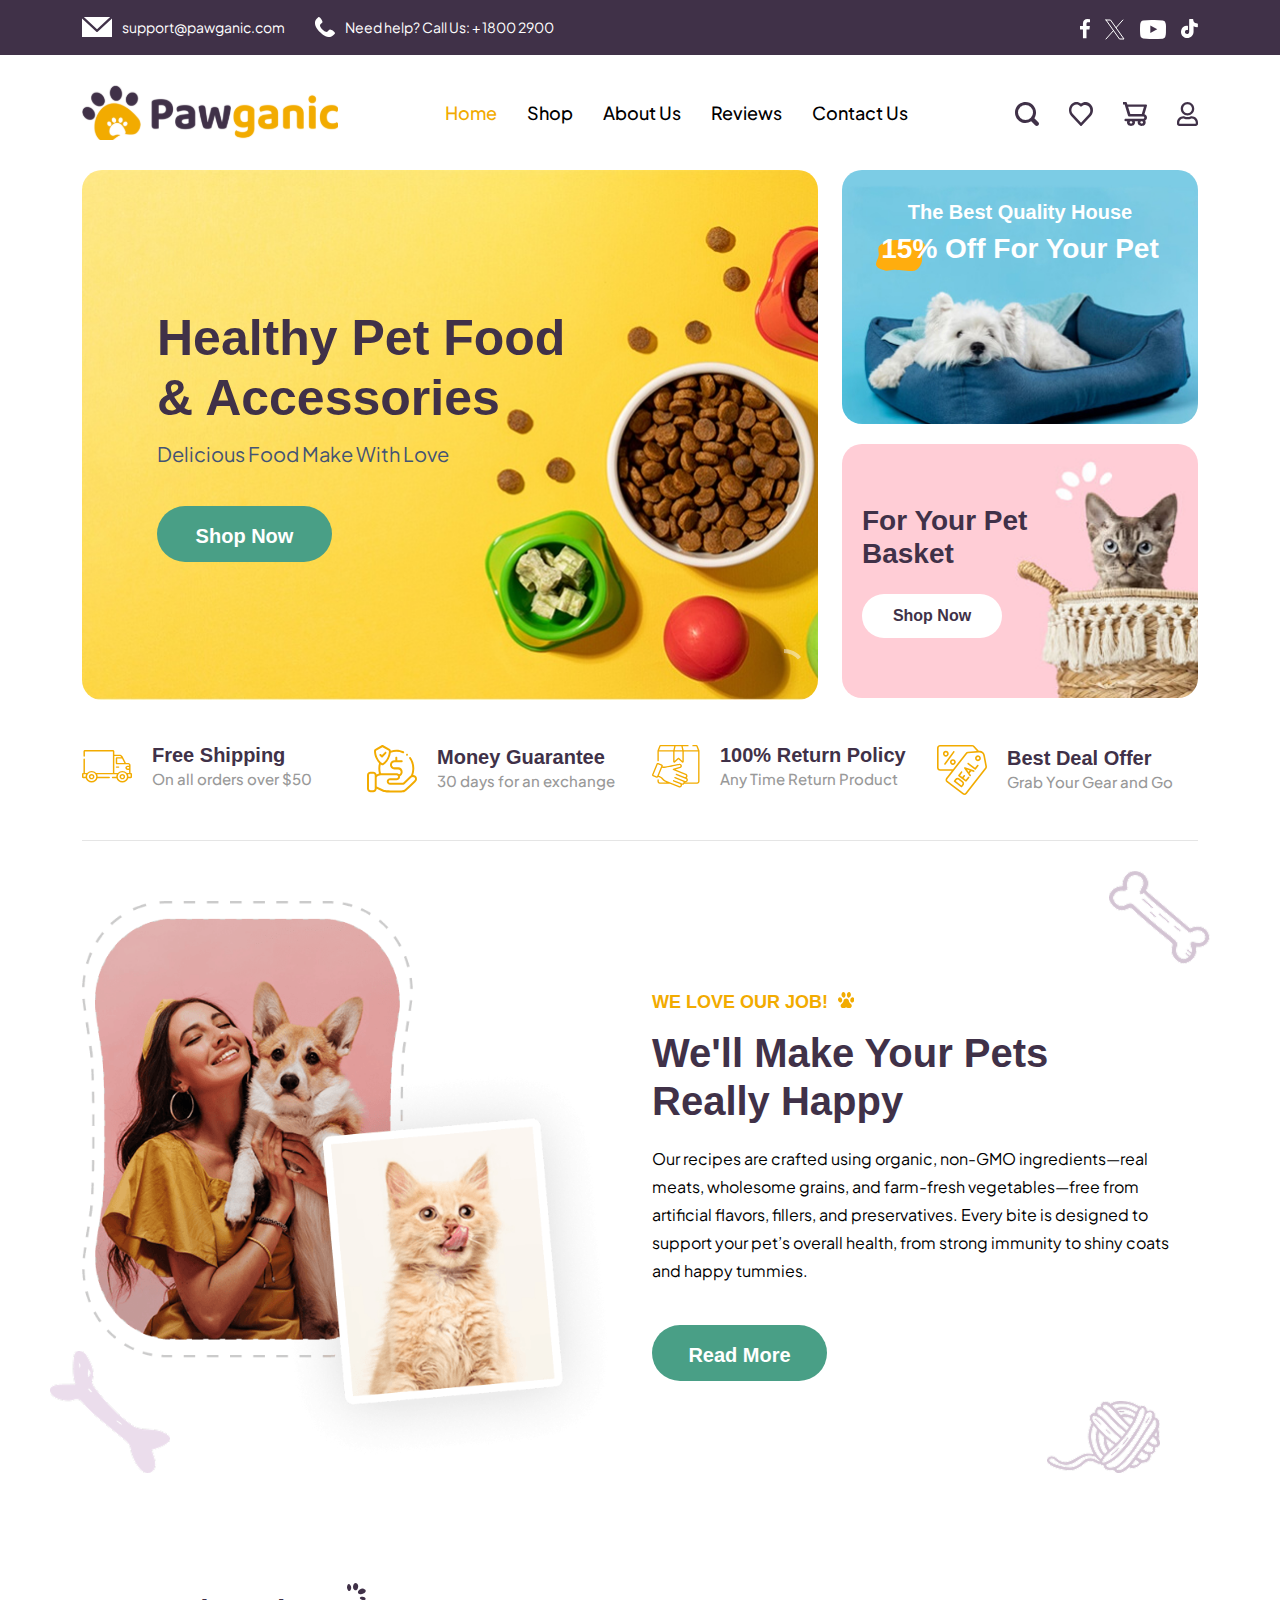
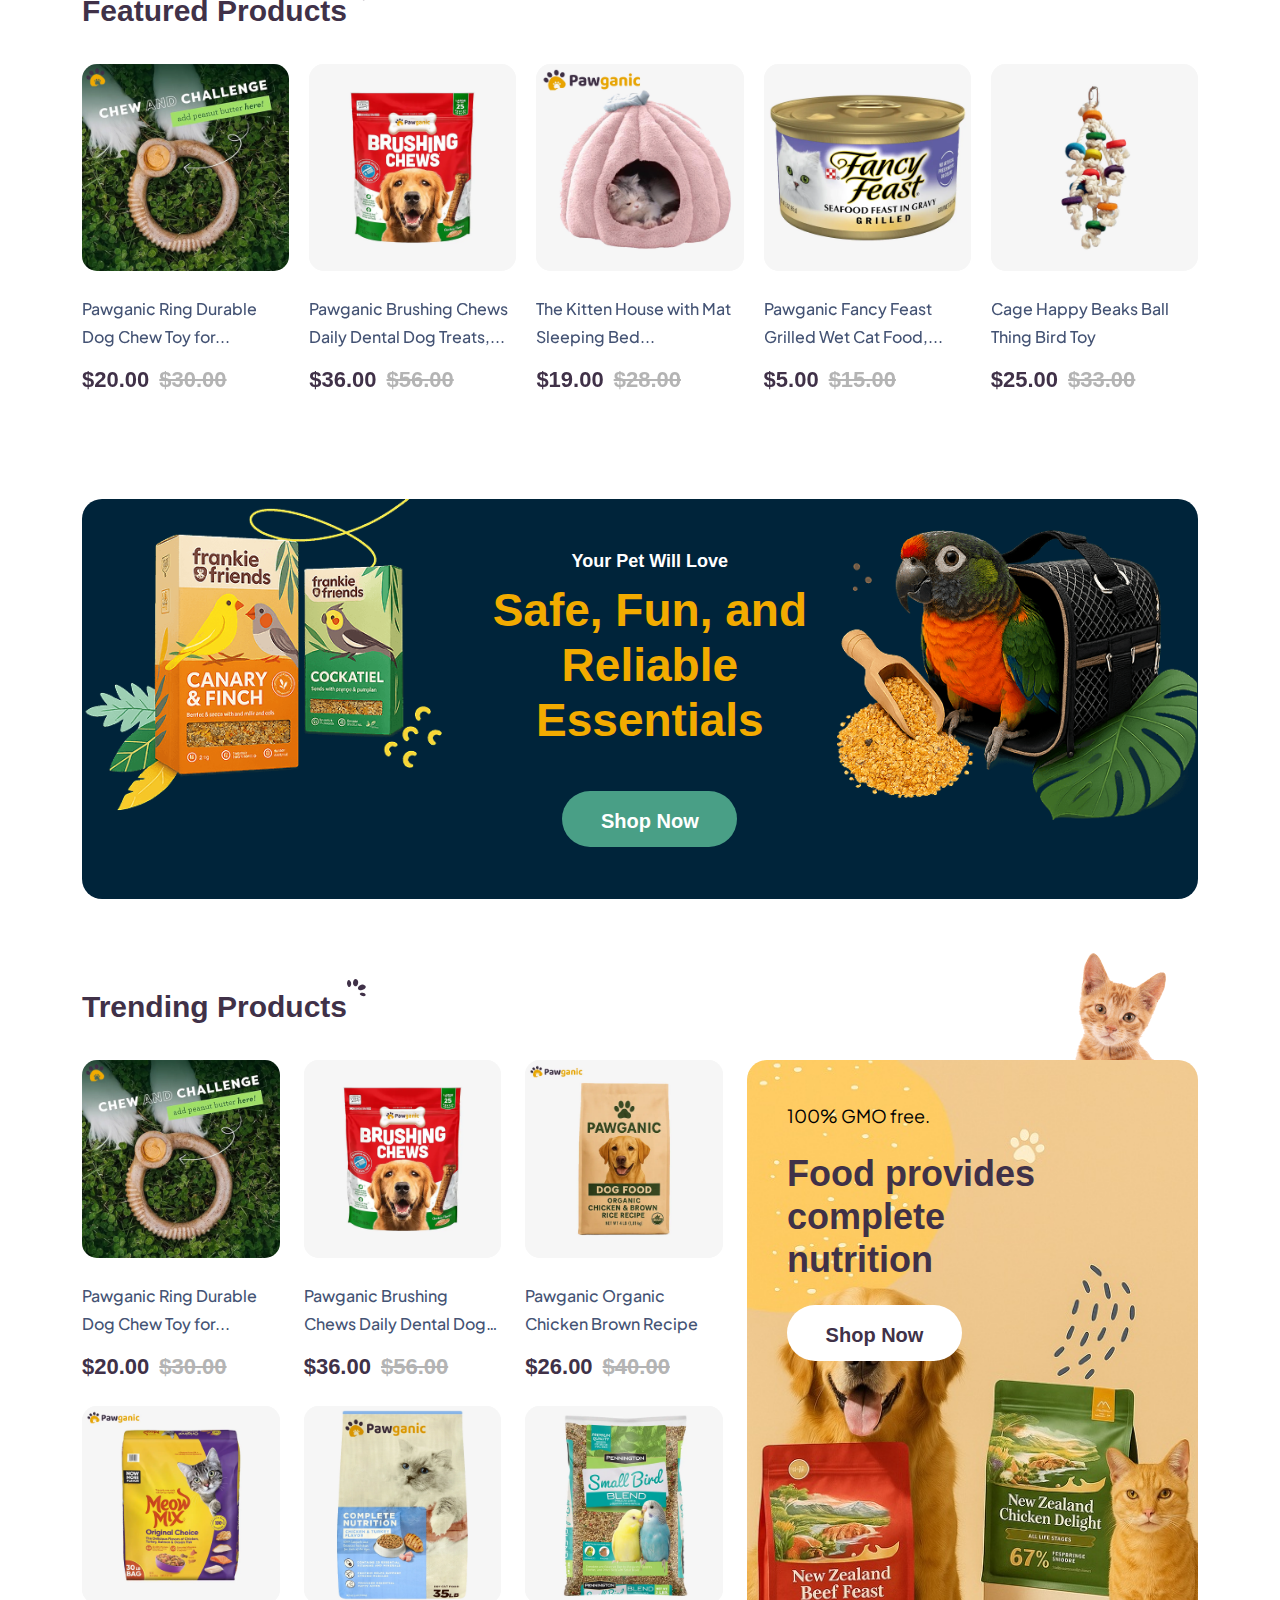
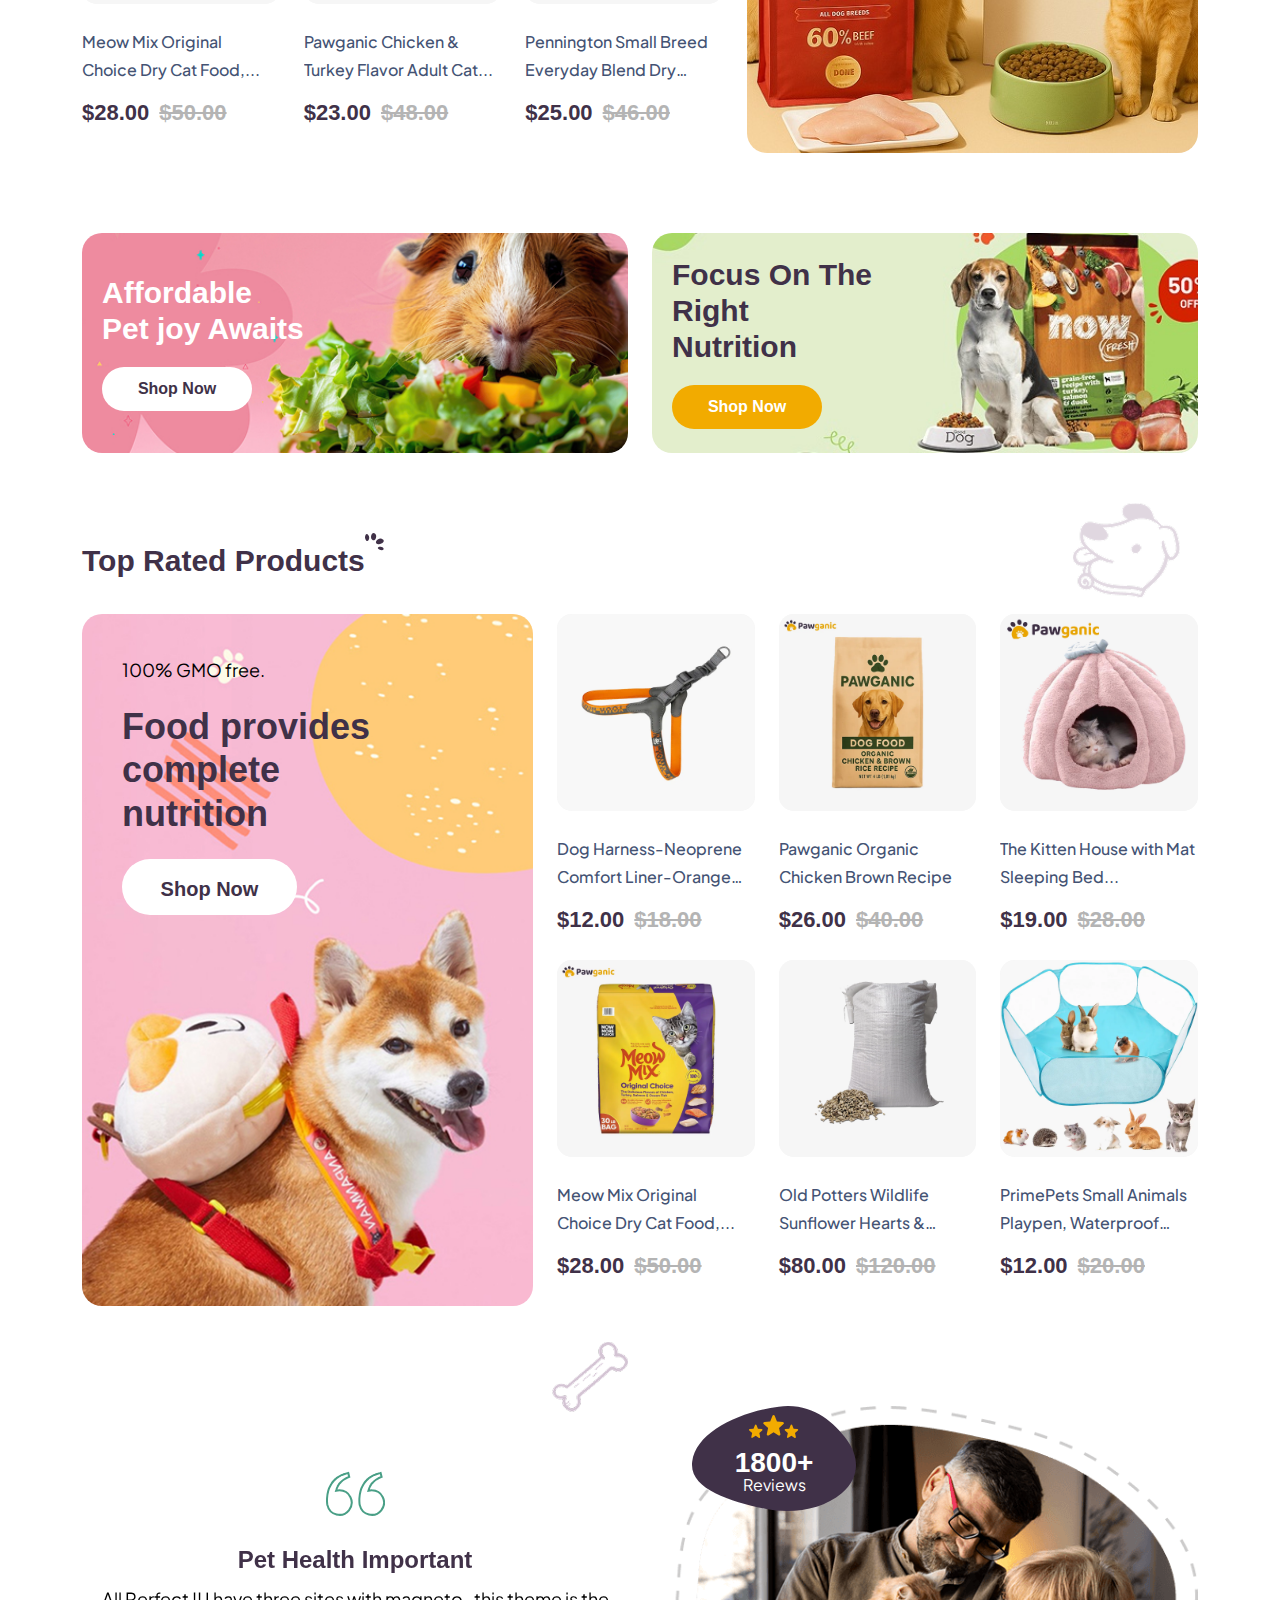
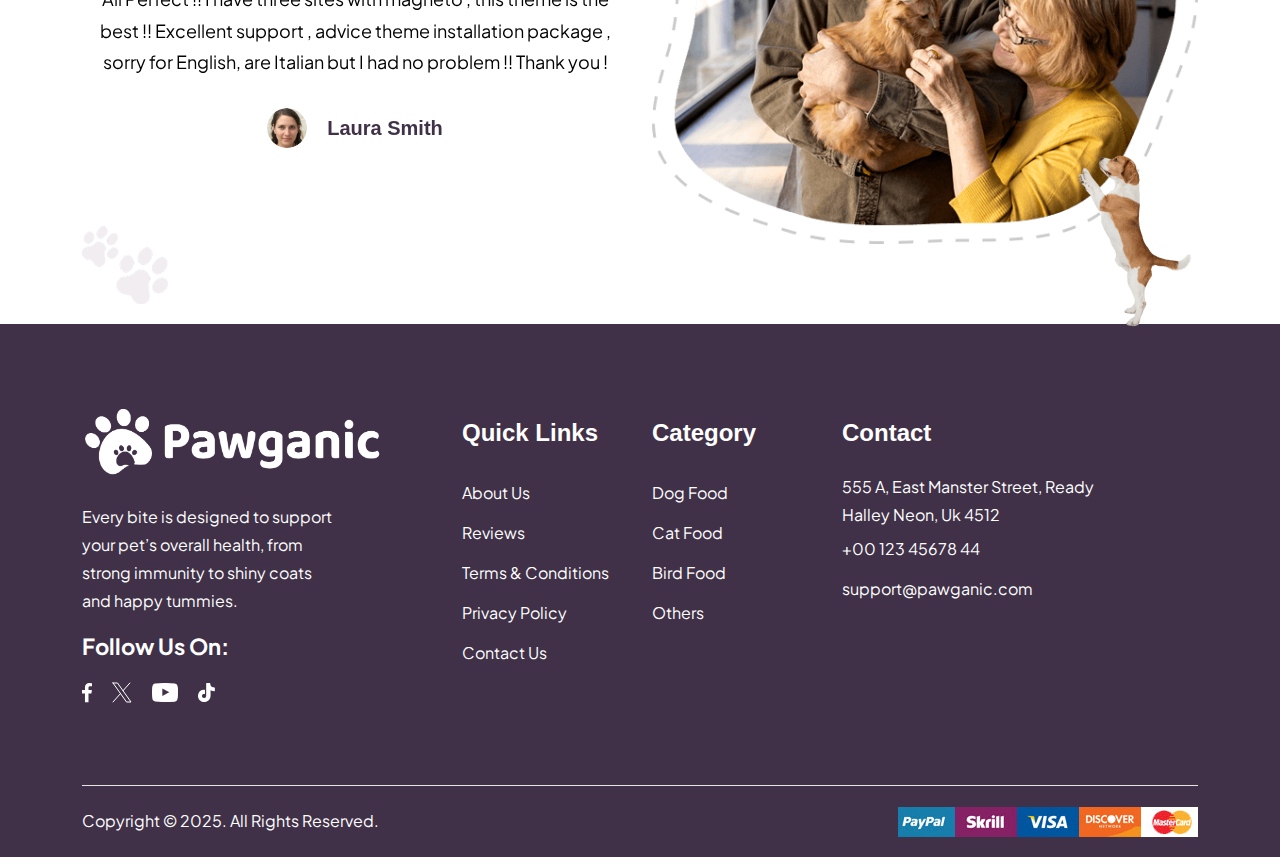
<file: index.html>
<!DOCTYPE html>
<html lang="en">

<head>
    <meta charset="UTF-8">
    <meta name="viewport" content="width=device-width, initial-scale=1.0">
    <title>Pawganic</title>

    <link rel="icon" type="image/x-icon" href="images/favicon.png">
    <link href="https://cdn.jsdelivr.net/npm/bootstrap@5.0.2/dist/css/bootstrap.min.css" rel="stylesheet">
    <link rel="stylesheet" href="https://cdn.jsdelivr.net/npm/swiper@11/swiper-bundle.min.css" />
    <link href='https://unpkg.com/boxicons@2.1.4/css/boxicons.min.css' rel='stylesheet'>
    <link rel="preconnect" href="https://fonts.googleapis.com">
    <link rel="preconnect" href="https://fonts.gstatic.com" crossorigin>
    <link href="https://fonts.googleapis.com/css2?family=Plus+Jakarta+Sans:ital,wght@0,200..800;1,200..800&display=swap"
        rel="stylesheet">
    <link href="https://fonts.cdnfonts.com/css/baloo-bhaina-2" rel="stylesheet">
    <link rel="stylesheet" href="css/home.css">
</head>

<body>

    <!-- Topbar -->
    <div class="topbar d-md-block d-none">
        <div class="container-xl">
            <div class="row">
                <div class="col-md-9">
                    <div class="topbar-left d-flex align-items-center">
                        <div class="email d-flex align-items-center">
                            <img src="images/mail.svg" alt="mail">
                            <a href="mailto:" support@pawganic.com ">support@pawganic.com</a>
                            </div>
                             <div class=" call d-flex align-items-center ">
                                    <img src=" images/call.svg " alt=" mail ">
                                    <a href=" mailto: " +18002900">Need help? Call Us: + 1800 2900</a>
                        </div>
                    </div>
                </div>
                <div class="col-md-3">
                    <ul class="social-icons d-flex align-items-center justify-content-end">
                        <li>
                            <a href="javascript:void(0)"><img src="images/facebook.svg" alt="facebook"></a>
                        </li>
                        <li>
                            <a href="javascript:void(0)"><img src="images/x.svg" alt="x"></a>
                        </li>
                        <li>
                            <a href="javascript:void(0)"><img src="images/youtube.svg" alt="you tube"></a>
                        </li>
                        <li>
                            <a href="javascript:void(0)"><img src="images/tiktok.svg" alt="tiktok"></a>
                        </li>
                    </ul>
                </div>
            </div>
        </div>
    </div>
    <!-- Header -->
    <header class="header sticky-top" id="header">
        <div class="container-xl">
            <div class="bottom-bar position-relative align-items-center justify-content-between d-flex w-100">
                <a href="index.html" class="logo"><img src="images/logo.svg" alt="pawganic logo"></a>

                <ul class="nav-menu align-items-center">
                    <li>
                        <a href="index.html" class="active">Home</a>
                    </li>
                    <li>
                        <a href="shop.html">Shop</a>
                    </li>
                    <li>
                        <a href="javascript:void(0)">About Us</a>
                    </li>
                    <li>
                        <a href="javascript:void(0)">Reviews</a>
                    </li>
                    <li>
                        <a href="javascript:void(0)">Contact Us</a>
                    </li>
                </ul>

                <ul class="btm-bar-right d-flex align-items-center justify-content-end">
                    <li>
                        <a href="# " id="search-btn"><img src="images/search.svg " alt="search "></a>
                    </li>
                    <li>
                        <a href="wishlist.html" class="position-relative">
                            <img src="images/wishlist.svg" alt="wishlist">
                            <span class="wishlist-count">0</span>
                        </a>
                    </li>
                    <li>
                        <a href="cart.html" class="position-relative">
                            <img src="images/cart.svg " alt="cart ">
                            <span class="cart-count">0</span>
                        </a>
                    </li>
                    <li>
                        <a href="#"><img src="images/user.svg " alt="user "></a>
                    </li>
                    <li class="d-lg-none d-block">
                        <a href="#" class="mobile-menu-icon" id="menu-btn">
                            <img src="images/menu.svg " alt="menu ">
                        </a>
                    </li>
                </ul>

                <!-- Search Box -->
                <form action="" class="search-form align-items-center">
                    <input type="search" id="search-box" autocomplete="off" placeholder="Search here...">
                    <label for="search-box" class="bx bx-search"></label>
                </form>
                <div id="suggestions" class="suggestions-box"></div>


            </div>
        </div>
    </header>


    <main>
        <!-- Hero Area -->
        <section class="hero-section">
            <div class="container-xl">
                <div class="row">
                    <div class="col-lg-8 col-md-12 col-sm-12">
                        <div class="swiper hero-slider shine">
                            <div class="swiper-wrapper">
                                <div class="swiper-slide hero-slide">
                                    <div class="slider-bg" data-background="images/banner1.jpg"></div>
                                    <div class="hero-content">
                                        <h1>Healthy Pet Food <br>& Accessories</h1>
                                        <p>Delicious Food Make With Love</p>
                                        <a href="shop.html" class="btn">Shop Now</a>
                                    </div>
                                </div>
                                <div class="swiper-slide hero-slide">
                                    <div class="slider-bg" data-background="images/banner2.jpg"></div>
                                    <div class="hero-content">
                                        <h1>Healthy Pets, <br>Happy Homes</h1>
                                        <p>Wellness brings joy to the whole family.</p>
                                        <a href="shop.html" class="btn">Shop Now</a>
                                    </div>
                                </div>
                            </div>
                            <div class="autoplay-progress">
                                <svg viewBox="0 0 48 48">
                                    <circle cx="24" cy="24" r="20"></circle>
                                </svg>
                                <span></span>
                            </div>
                        </div>
                    </div>
                    <div class="col-lg-4 col-md-12 col-sm-12">
                        <div class="hero-right">
                            <a href="shop.html" class="hero-right-1 text-center shine">
                                <h5>The Best Quality House</h5>
                                <h3><span class="position-relative">15% </span>Off For Your Pet</h3>
                            </a>
                            <div class="hero-right-2 shine">
                                <h3>For Your Pet<br> Basket</h3>
                                <a href="shop.html" class="btn">Shop Now</a>
                            </div>
                        </div>
                    </div>
                </div>
            </div>
        </section>
        <section class="feature-area">
            <div class="container-xl">
                <div class="row">
                    <div class="col-xl-3 col-lg-4 col-sm-6">
                        <div class="ft-item">
                            <div class="ft-icon"><img src="images/shipping.svg" alt="shipping"></div>
                            <div class="ft-text">
                                <h4>Free Shipping</h4>
                                <p>On all orders over $50</p>
                            </div>
                        </div>
                    </div>
                    <div class="col-xl-3 col-lg-4 col-sm-6">
                        <div class="ft-item">
                            <div class="ft-icon"><img src="images/money.svg" alt="money"></div>
                            <div class="ft-text">
                                <h4>Money Guarantee</h4>
                                <p>30 days for an exchange</p>
                            </div>
                        </div>
                    </div>
                    <div class="col-xl-3 col-lg-4 col-sm-6">
                        <div class="ft-item">
                            <div class="ft-icon"><img src="images/return.svg" alt="return"></div>
                            <div class="ft-text">
                                <h4>100% Return Policy</h4>
                                <p>Any Time Return Product</p>
                            </div>
                        </div>
                    </div>
                    <div class="col-xl-3 col-lg-4 col-sm-6">
                        <div class="ft-item">
                            <div class="ft-icon"><img src="images/deal.svg" alt="deal"></div>
                            <div class="ft-text">
                                <h4>Best Deal Offer</h4>
                                <p>Grab Your Gear and Go</p>
                            </div>
                        </div>
                    </div>
                </div>
            </div>
        </section>
        <div class="container-xl">
            <div class="divider"></div>
        </div>

        <!-- About Us Area -->
        <section class="about-area">
            <div class="container-xl position-relative">
                <div class="row align-items-center ">
                    <div class="col-lg-6 col-md-12 col-sm-12">
                        <div class="about-img">
                            <img src="images/about-img.png" alt="about img">
                        </div>
                    </div>
                    <div class="col-lg-6 col-md-12 col-sm-12">
                        <div class="about-content">
                            <h5>WE LOVE OUR JOB!</h5>
                            <h2>We'll Make Your Pets Really Happy</h2>
                            <p>Our recipes are crafted using organic, non-GMO ingredients—real meats, wholesome grains,
                                and farm-fresh vegetables—free from artificial flavors, fillers, and preservatives.
                                Every bite is designed to support your pet’s overall
                                health, from strong immunity to shiny coats and happy tummies.</p>

                            <a href="javascript:void(0)" class="btn">Read More</a>
                        </div>
                    </div>
                </div>
                <div class="about-shape1">
                    <img src="images/abt-shape-1.png" alt="shape">
                </div>
                <div class="about-shape2">
                    <img src="images/abt-shape-2.png" alt="shape">
                </div>
                <div class="about-shape3">
                    <img src="images/abt-shape-3.png" alt="shape">
                </div>
            </div>
        </section>


        <!-- Featured Product Carousel -->
        <section class="feature-product-area">
            <div class="container-xl">
                <h2 class="heading">Featured Products</h2>
                <div class="swiper feature-pr-slider">
                    <div class="swiper-wrapper" id="featured-products-wrapper"></div>
                    <div class="swiper-button-next pr-slider-btn pr-slider-next"></div>
                    <div class="swiper-button-prev pr-slider-btn pr-slider-prev"></div>
                </div>
            </div>
        </section>

        <!-- Banner Area -->
        <div class="banner-area">
            <div class="container-xl">
                <div class="banner-box">
                    <div class="img-box img-box-1 position-relative">
                        <img src="images/banner-img1.png" alt="">
                    </div>
                    <div class="banner-content text-center">
                        <h5>Your Pet Will Love</h5>
                        <h2>Safe, Fun, and<br>Reliable Essentials</h2>
                        <a href="shop.html" class="btn">Shop Now</a>
                    </div>
                    <div class="img-box img-box-2 position-relative pt-lg-4 pt-md-0">
                        <img src="images/banner-img2.png" alt="">
                    </div>
                </div>
            </div>
        </div>

        <!-- Trending Products Area -->
        <section class="trending-area">
            <div class="container-xl position-relative">
                <h2 class="heading">Trending Products</h2>

                <img class="cat-shape d-none d-lg-block" src="images/cat1.png" alt="cat">
                <div class="row">
                    <div class="col-lg-7 col-md-12 col-sm-12">
                        <div class="row" id="trending-products-wrapper">

                        </div>
                    </div>
                    <div class="col-lg-5 col-md-12 col-sm-12">
                        <div class="trending-banner shine position-relative">
                            <p>100% GMO free.</p>
                            <h3>Food provides complete nutrition</h3>
                            <a href="shop.html?filter=trending" class="btn">Shop Now</a>
                        </div>
                    </div>
                </div>
            </div>
        </section>

        <!-- Small Banner Area -->
        <section class="small-banner-area">
            <div class="container-xl">
                <div class="row">
                    <div class="col-lg-6 col-md-9 col-sm-12">
                        <div class="small-banner-1 shine">
                            <h3>Affordable Pet joy Awaits</h3>
                            <a href="" class="btn">Shop Now</a>
                        </div>
                    </div>
                    <div class="col-lg-6 offset-md-3 offset-lg-0 col-md-9 col-sm-12">
                        <div class="small-banner-2 shine">
                            <h3>Focus On The Right Nutrition</h3>
                            <a href="" class="btn">Shop Now</a>
                        </div>
                    </div>
                </div>
            </div>
        </section>

        <!-- Top Rated Products Area -->
        <section class="toprated-area">
            <div class="container-xl position-relative">
                <h2 class="heading">Top Rated Products</h2>

                <img class="dog-shape d-none d-lg-block" src="images/dog-head.png" alt="cat">
                <div class="row">
                    <div class="col-lg-5 col-md-12 col-sm-12 order-2 order-lg-1">
                        <div class="toprated-banner shine position-relative">
                            <p>100% GMO free.</p>
                            <h3>Food provides complete nutrition</h3>
                            <a href="shop.html?filter=top" class="btn">Shop Now</a>
                        </div>
                    </div>
                    <div class="col-lg-7 col-md-12 col-sm-12 order-1 order-lg-2">
                        <div class="row" id="toprated-products-wrapper">
                        </div>
                    </div>
                </div>
            </div>
        </section>

        <!-- Testimonial Area -->
        <section class="testimonial-area">
            <div class="container-xl">
                <div class="row align-items-center position-relative">
                    <div class="col-lg-6 col-md-12 col-sm-12 position-relative">
                        <div class="swiper testimonial-slider">
                            <div class="swiper-wrapper">
                                <div class="swiper-slide testimonial-slide text-center">
                                    <img src="images/Quot.svg" alt="Quot">
                                    <div class="rw-text">
                                        <h4 class="rw-title">Pet Health Important</h4>
                                        <p class="reviews">All Perfect !! I have three sites with magneto , this theme
                                            is the best !! Excellent support , advice theme installation package , sorry
                                            for English, are Italian but I had no problem !! Thank you !</p>
                                    </div>
                                    <div class="reviewer d-flex align-items-center justify-content-center">
                                        <img src="images/user1.png" alt="reviewer">
                                        <h5 class="mb-0">Laura Smith</h5>
                                    </div>
                                </div>
                                <div class="swiper-slide testimonial-slide text-center">
                                    <img src="images/Quot.svg" alt="Quot">
                                    <div class="rw-text">
                                        <h4 class="rw-title">From Picky Eater to Enthusiastic Diner</h4>
                                        <p class="reviews">I was hesitant at first, but I love that I can see the real
                                            ingredients. My pup Cassie used to barely touch her food, and now she sits
                                            by the fridge waiting for it! You can tell it’s made fresh, and I feel good
                                            knowing it’s all organic</p>
                                    </div>
                                    <div class="reviewer d-flex align-items-center justify-content-center">
                                        <img src="images/user2.png" alt="reviewer">
                                        <h5 class="mb-0">Dana West</h5>
                                    </div>
                                </div>
                                <div class="swiper-slide testimonial-slide text-center">
                                    <img src="images/Quot.svg" alt="Quot">
                                    <div class="rw-text">
                                        <h4 class="rw-title">Perfect for French Bulldogs</h4>
                                        <p class="reviews">My Frenchie has had nonstop issues with commercial food.
                                            Constant itching and gas. Within two weeks of switching to Pawganic, the
                                            scratching stopped and his coat is shinier than ever. We’re sticking with
                                            the beef
                                            recipe for good!</p>
                                    </div>
                                    <div class="reviewer d-flex align-items-center justify-content-center">
                                        <img src="images/user3.png" alt="reviewer">
                                        <h5 class="mb-0">Louis Lehman</h5>
                                    </div>
                                </div>
                                <div class="swiper-slide testimonial-slide text-center">
                                    <img src="images/Quot.svg" alt="Quot">
                                    <div class="rw-text">
                                        <h4 class="rw-title">Feeding Pets Like Family</h4>
                                        <p class="reviews">The variety of choices my 4-legged kids have is amazing & not
                                            to mention full of nutrients needed.</p>
                                    </div>
                                    <div class="reviewer d-flex align-items-center justify-content-center">
                                        <img src="images/user4.png" alt="reviewer">
                                        <h5 class="mb-0">Sandra W.</h5>
                                    </div>
                                </div>
                                <div class="swiper-slide testimonial-slide text-center">
                                    <img src="images/Quot.svg" alt="Quot">
                                    <div class="rw-text">
                                        <h4 class="rw-title">Exceptional Customer Service</h4>
                                        <p class="reviews">My fridge broke and 4 containers of food went bad. They sent
                                            out 4 new bags and I received them within 2 days!</p>
                                    </div>
                                    <div class="reviewer d-flex align-items-center justify-content-center">
                                        <img src="images/user6.png" alt="reviewer">
                                        <h5 class="mb-0">Cindy</h5>
                                    </div>
                                </div>
                            </div>
                        </div>
                    </div>
                    <div class="col-lg-6 col-md-12 col-sm-12">
                        <div class="testimonial-img-box position-relative">
                            <img src="images/testimonial-img.png" alt="testimonial">
                            <div class="rw-box">
                                <img src="images/rw-shape.svg" alt="shape">
                                <div class="rw-content">
                                    <img src="images/3stars.svg" alt="stars">
                                    <h3>1800+</h3>
                                    <p>Reviews</p>
                                </div>
                            </div>
                            <img class="dog-shape" src="images/dog1.png" alt="dog">
                        </div>
                    </div>
                    <img class="big-paw" src="images/big-paw.png" alt="paw">
                    <img class="bone-shape" src="images/bone-shape.png" alt="bone">
                </div>
            </div>
        </section>
    </main>

    <!-- Footer Area -->
    <footer class="footer">
        <div class="footer-top">
            <div class="container-xl">
                <div class="row">
                    <div class="col-lg-3 col-md-12 col-sm-12">
                        <div class="footer-logo">
                            <img src="images/pawganic-white.png" alt="pawganic logo">
                            <p>Every bite is designed to support your pet’s overall health, from strong immunity to
                                shiny coats and happy tummies.</p>
                        </div>
                        <p class="follow-text">Follow Us On:</p>
                        <div class="footer-social">
                            <a href="javascript:void(0)"><img src="images/facebook.svg" alt="facebook"></a>
                            <a href="javascript:void(0)"><img src="images/x.svg" alt="x"></a>
                            <a href="javascript:void(0)"><img src="images/youtube.svg" alt="you tube"></a>
                            <a href="javascript:void(0)"><img src="images/tiktok.svg" alt="tiktok"></a>
                        </div>
                    </div>
                    <div class="offset-lg-1 col-lg-2 col-md-4 col-sm-6">
                        <div class="footer-links">
                            <h5>Quick Links</h5>
                            <ul>
                                <li><a href="javascript:void(0)">About Us</a></li>
                                <li><a href="javascript:void(0)">Reviews</a></li>
                                <li><a href="javascript:void(0)">Terms & Conditions</a></li>
                                <li><a href="javascript:void(0)">Privacy Policy</a></li>
                                <li><a href="javascript:void(0)">Contact Us</a></li>
                            </ul>
                        </div>
                    </div>
                    <div class="col-lg-2 col-md-4 col-sm-12">
                        <div class="footer-links">
                            <h5>Category</h5>
                            <ul>
                                <li><a href="javascript:void(0)">Dog Food</a></li>
                                <li><a href="javascript:void(0)">Cat Food</a></li>
                                <li><a href="javascript:void(0)">Bird Food</a></li>
                                <li><a href="javascript:void(0)">Others</a></li>
                            </ul>
                        </div>
                    </div>
                    <div class="col-lg-3 col-md-4 col-sm-12">
                        <div class="footer-links">
                            <h5>Contact</h5>
                            <ul>
                                <li>555 A, East Manster Street, Ready Halley Neon, Uk 4512</li>
                                <li><a href="tel:+001234567844">+00 123 45678 44</a></li>
                                <li><a href="mailto:support@pawganic.com">support@pawganic.com</a></li>
                            </ul>
                        </div>
                    </div>
                </div>
            </div>
        </div>
        <div class="container-xl">
            <div class="divider"></div>
        </div>
        <div class="footer-bottom">
            <div class="container-xl">
                <div class="ft-btm-content">
                    <div class="copyright-text">
                        <p>Copyright © 2025. All Rights Reserved.</p>
                    </div>
                    <div class="payment-methods">
                        <img src="images/payment.png" alt="payment methods">
                    </div>
                </div>
            </div>
        </div>
    </footer>



    <script src="https://cdn.jsdelivr.net/npm/bootstrap@5.0.2/dist/js/bootstrap.bundle.min.js "></script>
    <script src="https://code.jquery.com/jquery-3.7.1.min.js "></script>
    <script src="https://cdn.jsdelivr.net/npm/swiper@11/swiper-bundle.min.js "></script>
    <script src="js/main.js"></script>
    <script src="js/home.js"></script>
</body>

</html>
</file>
<file: css/home.css>
:root {
  --body-font-family: "Plus Jakarta Sans", sans-serif;
  --heading-font-family: "Baloo Bhaina 2", sans-serif;
  --body-font-size: 16px;
  --body-line-height: 1.75;
  --heading-line-height: 1.2;
  --body-color: #445374;
  --heading-color: #403148;
  --theme-primary: #F2AB00;
  --theme-secondary: #403148;
  --color-white-default: #ffffff;
  --btn-color: #499F86;
  --color-gray-1: #F6F5F7;
  --color-gray-2: #999999;
  --color-gray-3: #f6f6f6;
  --color-gray-4: #F7F4F7;
  --color-gray-5: #EEEEEE;
  --color-gray-6: #D0DAEF;
  --color-gray-7: #B4B4B4;
  --color-dark: #111111;
  --color-black-1: #000000;
  --color-black-2: #010102;
  --border-1: #C8C2C8;
  --border-2: #D0CACA;
  --border-3: #CCD2E1;
  --border-4: #DBE3EB;
  --border-5: #F8F8F8;
  --border-6: #E6E6E6;
  --bg-blue: #00243A;
  --fw-extra-bold: 800;
  --fw-bold: 700;
  --fw-semi-bold: 600;
  --fw-medium: 500;
  --fw-regular: 400;
  --fw-light: 300;
}

html {
  scroll-behavior: smooth;
  overflow-x: hidden;
}

body {
  font-family: var(--body-font-family);
  font-size: var(--body-font-size);
  font-weight: var(--fw-regular);
  color: var(--body-color);
  line-height: var(--body-line-height);
}

img,
.img {
  max-width: 100%;
  transition: all 0.3s ease-out;
}

a,
button {
  color: var(--theme-primary);
  outline: none;
  text-decoration: none;
  transition: all 0.3s ease-out;
}
a:hover,
button:hover {
  color: var(--theme-primary);
  text-decoration: none;
}
a:focus,
button:focus {
  outline: none;
  box-shadow: none;
}

.btn,
.button,
a:focus {
  text-decoration: none;
  outline: none;
}

button:focus,
input:focus,
textarea:focus {
  outline: 0;
}

h1,
h2,
h3,
h4,
h5,
h6 {
  font-family: var(--heading-font-family);
  color: var(--heading-color);
  margin-top: 0;
  font-weight: var(--fw-bold);
  line-height: var(--heading-line-height);
  text-transform: unset;
}
h1 a,
h2 a,
h3 a,
h4 a,
h5 a,
h6 a {
  color: inherit;
}

h1 {
  font-size: 2.5rem;
}

h2 {
  font-size: 2rem;
}

h3 {
  font-size: 1.75rem;
}

h4 {
  font-size: 1.5rem;
}

h5 {
  font-size: 1.25rem;
}

h6 {
  font-size: 1rem;
}

ul,
li {
  list-style: none;
  padding: 0;
  margin: 0;
  transition: all 0.3s ease-out;
}

p {
  margin: 0;
}

.btn {
  -webkit-user-select: none;
     -moz-user-select: none;
          user-select: none;
  background: var(--theme-primary);
  border: none;
  border-radius: 100px;
  color: var(--color-white-default);
  cursor: pointer;
  display: inline-flex;
  align-items: center;
  font-size: 20px;
  font-weight: 600;
  line-height: 1;
  margin-bottom: 0;
  padding: 20px 30px 16px;
  text-align: center;
  text-transform: capitalize;
  transition: all 0.3s;
  vertical-align: middle;
  white-space: nowrap;
  position: relative;
  overflow: hidden;
  z-index: 1;
  font-family: var(--heading-font-family);
  gap: 10px;
}
.btn::before {
  content: "";
  position: absolute;
  transition-duration: 800ms;
  width: 200%;
  height: 200%;
  top: 110%;
  left: 50%;
  background: var(--theme-secondary);
  transform: translateX(-50%);
  border-radius: 50%;
  z-index: -1;
}
.btn:hover, .btn:focus-visible {
  color: var(--color-white-default);
  background: var(--theme-primary);
}
.btn:hover::before, .btn:focus-visible::before {
  top: -40%;
}

.btn-two {
  background: var(--color-gray-4);
  color: var(--theme-primary);
}
.btn-two:hover {
  color: var(--color-white-default);
  background: var(--color-gray-4);
}
.btn-two::before {
  background: var(--theme-secondary);
}

.border-btn {
  border: 1px solid var(--theme-primary);
  background: transparent;
  color: var(--body-color);
}
.border-btn:hover {
  background: transparent;
  border-color: var(--theme-primary);
}
.border-btn:hover::before {
  background: var(--theme-primary);
}
.border-btn.white-btn {
  color: var(--color-white-default);
  border-color: var(--color-white-default);
}
.border-btn.white-btn:hover {
  color: var(--theme-secondary);
}
.border-btn.white-btn:hover::before {
  background: var(--color-white-default);
}

.shine {
  position: relative;
  overflow: hidden;
}
.shine::before {
  background: linear-gradient(to right, rgba(255, 255, 255, 0) 0%, rgba(255, 255, 255, 0.3) 100%);
  content: "";
  display: block;
  height: 100%;
  left: -85%;
  position: absolute;
  top: 0;
  transform: skewX(-25deg);
  width: 50%;
  z-index: 2;
}
.shine:hover::before, .shine:focus::before {
  animation: shine 0.85s;
}

@keyframes shine {
  100% {
    left: 125%;
  }
}
@keyframes float {
  0% {
    transform: translatey(0px);
  }
  50% {
    transform: translatey(-20px);
  }
  100% {
    transform: translatey(0px);
  }
}
@keyframes rotate-animation {
  0% {
    transform: rotate(0deg);
  }
  50% {
    transform: rotate(180deg);
  }
  100% {
    transform: rotate(360deg);
  }
}
/*----------Product Box----------*/
.product-box {
  margin-bottom: 20px;
}
.product-box .product-img {
  background-color: var(--color-gray-3);
  border-radius: 15px;
}
.product-box .product-img .pr-img {
  border-radius: 15px;
}
.product-box .product-img .add-to-cart {
  opacity: 0;
  position: absolute;
  transition: 0.4s ease-in-out;
  width: 100%;
}
.product-box .product-img .add-to-cart .btn {
  display: block;
  background-color: var(--btn-color);
  max-width: 200px;
  padding: 12px;
  justify-content: center;
  border-radius: 8px;
  margin: 0 auto;
  line-height: 1;
}
.product-box .product-img .wishlist-box {
  opacity: 0;
  position: absolute;
  top: 10px;
  right: 0px;
  transition: 0.4s ease-in-out;
}
.product-box .product-img .wishlist-box .bx {
  border-radius: 50%;
  padding: 6px 6px 5px;
  font-size: 24px;
  color: var(--theme-secondary);
  background-color: var(--color-white-default);
  transition: 0.4s ease-in-out;
}
.product-box .product-img .wishlist-box .bx:hover {
  color: var(--theme-primary);
  background-color: var(--theme-secondary);
  padding: 6px 6px 5px;
}
.product-box:hover .add-to-cart {
  opacity: 1;
  transform: translatey(-50px);
}
.product-box:hover .wishlist-box {
  opacity: 1;
  transform: translatex(-10px);
}
.product-box .product-info {
  margin-top: 24px;
}
.product-box .product-info .pr-title {
  color: var(--body-color);
  font-weight: var(--fw-medium);
  display: -webkit-box;
  -webkit-line-clamp: 2;
  line-clamp: 2;
  -webkit-box-orient: vertical;
  overflow: hidden;
  text-overflow: ellipsis;
}
.product-box .product-info .pr-title:hover {
  color: var(--theme-secondary);
}
.product-box .product-info .pr-price {
  display: flex;
  gap: 10px;
  font-weight: var(--fw-bold);
  font-family: var(--heading-font-family);
  font-size: 22px;
  margin-top: 10px;
}
.product-box .product-info .pr-price .offer-price {
  color: var(--theme-secondary);
}
.product-box .product-info .pr-price .org-price {
  color: var(--color-gray-7);
}

.divider {
  border-bottom: 1px solid #e5e5e5;
}

.pr-divider {
  border-bottom: 2px solid #EEEEEE;
}

@media (max-width: 991px) {
  .product-box {
    margin-bottom: 20px;
  }
  .product-box .product-img .add-to-cart .btn {
    font-size: 14px;
  }
  .product-box .product-img .add-to-cart .btn img {
    margin-right: 5px;
  }
}
@media (max-width: 767px) {
  .product-box {
    margin-bottom: 20px;
  }
  .product-box .product-img .add-to-cart .btn {
    max-width: 300px;
    font-size: 12px;
    width: 150px;
  }
  .product-box .product-img .add-to-cart .btn img {
    margin-right: 5px;
  }
}
.topbar {
  background-color: var(--theme-secondary);
  padding: 15px 0;
  font-size: 14px;
}
.topbar .topbar-left {
  gap: 30px;
}
.topbar .email,
.topbar .call {
  gap: 10px;
}
.topbar .email a,
.topbar .call a {
  color: var(--color-white-default);
  font-weight: var(--fw-regular);
}
.topbar .email a:hover,
.topbar .call a:hover {
  color: var(--theme-primary);
}
.topbar .social-icons {
  gap: 15px;
}
.topbar .social-icons a img:hover {
  scale: 1.1;
}

.header {
  padding: 30px 0;
  background-color: var(--color-white-default);
}
.header .nav-menu {
  gap: 30px;
  display: flex;
}
.header .nav-menu li a {
  color: var(--color-black-1);
  font-size: 18px;
  font-weight: var(--fw-medium);
}
.header .nav-menu li a:hover, .header .nav-menu li a.active {
  color: var(--theme-primary);
  scale: 1.1;
}
.header .btm-bar-right {
  gap: 30px;
}
.header .btm-bar-right li:hover {
  scale: 0.9;
}

.sticky {
  background-color: #ffffff;
  box-shadow: 0px 6px 24px -6px rgba(0, 0, 0, 0.25);
}

.cart-count {
  background-color: var(--theme-primary);
  font-size: 12px;
  font-weight: var(--fw-regular);
  padding: 10px;
  color: var(--color-white-default);
  border-radius: 50%;
  position: absolute;
  height: 24px;
  width: 24px;
  display: flex;
  align-items: center;
  justify-content: center;
  top: -15px;
  right: -10px;
  transition: all 0.3s ease-out 0s;
}

.wishlist-count {
  background-color: var(--theme-primary);
  font-size: 12px;
  font-weight: var(--fw-regular);
  padding: 10px;
  color: var(--color-white-default);
  border-radius: 50%;
  position: absolute;
  height: 24px;
  width: 24px;
  display: flex;
  align-items: center;
  justify-content: center;
  top: -15px;
  right: -10px;
  transition: all 0.3s ease-out 0s;
}

.bottom-bar .search-form {
  position: absolute;
  top: 4rem;
  width: 500px;
  min-height: 50px;
  background-color: #ffffff;
  border-radius: 0.5rem;
  overflow: hidden;
  box-shadow: 0px 6px 24px -6px rgba(0, 0, 0, 0.5);
  display: none;
}
.bottom-bar .search-form.active {
  right: 0;
  transition: 0.4s linear;
  display: flex;
  z-index: 10;
}
.bottom-bar .search-form label {
  font-size: 18px;
  padding-right: 15px;
  color: #000;
  cursor: pointer;
}
.bottom-bar .search-form input {
  height: 100%;
  width: 100%;
  background: none;
  text-transform: none;
  font-size: 18px;
  color: #000;
  padding: 0 15px;
  border: none;
}
.bottom-bar .suggestions-box {
  position: absolute;
  width: 500px;
  background: #fff;
  border: 1px solid #ddd;
  max-height: 300px;
  overflow-y: auto;
  z-index: 9;
  display: none;
  top: 110px;
  border-radius: 0 0 8px 8px;
  right: 0;
  box-shadow: 0px 6px 24px -6px rgba(0, 0, 0, 0.5);
}
.bottom-bar .suggestions-box .suggestion-item {
  display: flex;
  align-items: center;
  padding: 10px;
  cursor: pointer;
}
.bottom-bar .suggestions-box .suggestion-item:hover {
  background-color: #f7f7f7;
}
.bottom-bar .suggestions-box .suggestion-item img {
  width: 40px;
  height: 40px;
  margin-right: 10px;
  -o-object-fit: cover;
     object-fit: cover;
}

@media (max-width: 991px) {
  .bottom-bar .nav-menu {
    position: absolute;
    top: 4rem;
    width: 200px;
    box-shadow: 0px 6px 24px -6px rgba(0, 0, 0, 0.5);
    border-radius: 0.5rem;
    background-color: #ffffff;
    display: none;
  }
  .bottom-bar .nav-menu.active {
    right: 0;
    transition: 0.4s linear;
    display: flex;
    z-index: 10;
    flex-direction: column;
    padding: 30px;
  }
}
@media (max-width: 767px) {
  .logo img {
    max-height: 36px;
  }
  .header .btm-bar-right {
    gap: 15px;
  }
  .header .btm-bar-right li a img {
    max-height: 16px;
  }
  .bottom-bar .search-form {
    width: 100%;
  }
  .bottom-bar .search-form label {
    font-size: 14px;
    padding-right: 15px;
    color: #000;
    cursor: pointer;
  }
  .bottom-bar .search-form input {
    height: 100%;
    width: 100%;
    background: none;
    text-transform: none;
    font-size: 14px;
    color: #000;
    padding: 0 15px;
    border: none;
  }
  .bottom-bar .suggestions-box {
    width: 100%;
  }
  .bottom-bar .suggestions-box .suggestion-item img {
    width: 30px;
    height: 30px;
  }
}
/* Hero Section */
.hero-slide {
  text-align: center;
  font-size: 18px;
  background: #fff;
  display: flex;
  align-items: center;
  position: relative;
  min-height: 530px;
  padding: 100px 75px;
  cursor: grab;
  margin-bottom: 20px;
}
.hero-slide .slider-bg {
  background-size: cover;
  background-position: center;
  position: absolute;
  width: 100%;
  height: 100%;
  left: 0;
  top: 0;
  z-index: -1;
  border-radius: 20px;
}
.hero-slide .hero-content {
  position: relative;
  text-align: left;
  z-index: 10;
}
.hero-slide .hero-content h1 {
  font-size: 50px;
}
.hero-slide .hero-content p {
  font-size: 20px;
}
.hero-slide .hero-content .btn {
  margin-top: 35px;
  background-color: var(--btn-color);
  width: 175px;
  justify-content: center;
}

.autoplay-progress {
  position: absolute;
  right: 10px;
  bottom: 25px;
  z-index: 10;
  width: 48px;
  height: 48px;
  display: flex;
  align-items: center;
  justify-content: center;
  font-weight: bold;
  color: var(--color-gray-4);
}
.autoplay-progress svg {
  --progress: 0;
  position: absolute;
  left: 0;
  top: 0px;
  z-index: 10;
  width: 100%;
  height: 100%;
  stroke-width: 4px;
  stroke: var(--color-gray-4);
  fill: none;
  stroke-dashoffset: calc(125.6px * (1 - var(--progress)));
  stroke-dasharray: 125.6;
  transform: rotate(-90deg);
  opacity: 0.5;
}

.hero-right {
  display: flex;
  flex-direction: column;
  gap: 20px;
}
.hero-right-1 {
  background-image: url(../images/hero-right-1.jpg);
  background-size: cover;
  background-position: center;
  background-repeat: no-repeat;
  border-radius: 20px;
  min-height: 254px;
  padding: 30px 20px;
  width: 100%;
}
.hero-right-1 h5 {
  font-size: 20px;
  color: var(--color-white-default);
}
.hero-right-1 h3 {
  font-size: 28px;
  color: var(--color-white-default);
  position: relative;
  z-index: 1;
}
.hero-right-1 h3 span::before {
  content: "";
  position: absolute;
  width: 59px;
  height: 100%;
  background-image: url(../images/shape1.svg);
  background-repeat: no-repeat;
  background-size: contain;
  z-index: -1;
  top: 7px;
  left: -5px;
}
.hero-right-2 {
  background-image: url(../images/hero-right-2.jpg);
  background-size: cover;
  background-position: center;
  background-repeat: no-repeat;
  border-radius: 20px;
  min-height: 254px;
  display: flex;
  flex-direction: column;
  justify-content: center;
  align-items: start;
  padding: 30px 20px;
  gap: 15px;
  width: 100%;
}
.hero-right-2 .btn {
  background-color: var(--color-white-default);
  color: var(--theme-secondary);
  font-size: 16px;
  padding: 14px 20px;
  width: 140px;
  line-height: 1;
  justify-content: center;
}
.hero-right-2 .btn:hover {
  color: var(--color-white-default);
}

/* Feature Section */
.feature-area {
  padding: 25px 0 15px;
}
.feature-area .ft-item {
  display: flex;
  gap: 20px;
  align-items: center;
  margin-bottom: 30px;
}
.feature-area .ft-item .ft-text h4 {
  margin-bottom: 5px;
  font-size: 20px;
  font-weight: 600;
  line-height: 1;
}
.feature-area .ft-item .ft-text p {
  margin-bottom: 0;
  font-size: 15px;
  font-weight: 500;
  line-height: 1.2;
  color: var(--color-gray-2);
}

/* About Section */
.about-area {
  padding: 60px 0 80px;
}
.about-area .about-content h5 {
  font-size: 18px;
  color: var(--theme-primary);
  position: relative;
  margin-bottom: 15px;
}
.about-area .about-content h5::after {
  content: "";
  position: absolute;
  height: 16px;
  width: 16px;
  background-image: url(../images/paw.svg);
  margin-left: 10px;
}
.about-area .about-content h2 {
  font-size: 40px;
  max-width: 400px;
  margin-bottom: 20px;
}
.about-area .about-content p {
  color: var(--color-black-1);
}
.about-area .about-content .btn {
  background-color: var(--btn-color);
  margin-top: 40px;
  width: 175px;
  justify-content: center;
}
.about-area .about-shape1 {
  position: absolute;
  bottom: 0;
  right: 50px;
  animation: float 6s ease-in-out infinite;
}
.about-area .about-shape2 {
  position: absolute;
  bottom: 0;
  left: -20px;
  animation: rotate-animation 30s infinite linear;
  z-index: 0;
}
.about-area .about-shape3 {
  position: absolute;
  top: -30px;
  right: 0;
}

/* Feature Product Section */
.feature-product-area {
  padding: 40px 0 80px;
}
.feature-product-area .heading {
  font-size: 30px;
  margin-bottom: 35px;
  position: relative;
}
.feature-product-area .heading::after {
  content: "";
  position: absolute;
  background-image: url(../images/heading-paw.svg);
  height: 18px;
  width: 19px;
  top: -10px;
}
.feature-product-area .feature-pr-slider {
  overflow-x: hidden;
}
.feature-product-area .feature-pr-slider .pr-slider-btn {
  opacity: 0;
  transition: 0.4s ease-in-out;
  top: 35%;
}
.feature-product-area .feature-pr-slider .pr-slider-btn::after {
  font-size: 25px;
  padding: 12px 18px;
  color: var(--theme-secondary);
  background-color: var(--theme-primary);
  border-radius: 50%;
}
.feature-product-area .feature-pr-slider:hover .pr-slider-btn {
  opacity: 1;
  transform: translatex(-10px);
}
.feature-product-area .pr-slider-prev {
  left: 25px;
}
.feature-product-area .pr-slider-next {
  right: 5px;
}

/* Banner Section */
.banner-area .banner-box {
  background-color: var(--bg-blue);
  border-radius: 20px;
  min-height: 400px;
  display: flex;
  justify-content: space-between;
}
.banner-area .banner-box .banner-content {
  display: flex;
  flex-direction: column;
  justify-content: center;
  align-items: center;
  height: 100%;
  align-self: center;
}
.banner-area .banner-box .banner-content h5 {
  font-size: 18px;
  color: var(--color-white-default);
  margin-bottom: 10px;
}
.banner-area .banner-box .banner-content h2 {
  font-size: 46px;
  font-weight: var(--fw-bold);
  color: var(--theme-primary);
}
.banner-area .banner-box .banner-content .btn {
  background-color: var(--btn-color);
  margin-top: 35px;
  width: 175px;
  justify-content: center;
}
.banner-area .banner-box .banner-content .btn::before {
  background-color: var(--theme-primary);
}

/* Trending Section */
.trending-area {
  padding: 60px 0 80px;
  margin-top: 30px;
}
.trending-area .cat-shape {
  position: absolute;
  top: -40px;
  right: 30px;
}
.trending-area .heading {
  font-size: 30px;
  margin-bottom: 35px;
  position: relative;
}
.trending-area .heading::after {
  content: "";
  position: absolute;
  background-image: url(../images/heading-paw.svg);
  height: 18px;
  width: 19px;
  top: -10px;
}
.trending-area .trending-banner {
  background-image: url(../images/trending-banner.jpg);
  background-size: cover;
  background-position: center;
  background-repeat: no-repeat;
  height: 100%;
  border-radius: 20px;
  padding: 40px;
}
.trending-area .trending-banner p {
  color: var(--color-black-1);
  font-size: 18px;
}
.trending-area .trending-banner h3 {
  max-width: 305px;
  margin: 20px 0 24px;
  font-size: 36px;
}
.trending-area .trending-banner .btn {
  background-color: var(--color-white-default);
  color: var(--theme-secondary);
  width: 175px;
  justify-content: center;
}
.trending-area .trending-banner .btn::before {
  background-color: var(--theme-primary);
}

/* Small Banner Section */
.small-banner-area .small-banner-1 {
  background-image: url("../images/banner-s1.jpg");
  min-height: 220px;
  background-size: cover;
  background-position: center;
  background-repeat: no-repeat;
  border-radius: 20px;
  padding: 20px;
  display: flex;
  flex-direction: column;
  justify-content: center;
}
.small-banner-area .small-banner-1 h3 {
  color: var(--color-white-default);
  font-size: 30px;
  max-width: 205px;
  margin-bottom: 20px;
}
.small-banner-area .small-banner-1 .btn {
  background-color: var(--color-white-default);
  color: var(--theme-secondary);
  width: 150px;
  justify-content: center;
  font-size: 16px;
  padding: 14px 20px;
}
.small-banner-area .small-banner-1 .btn::before {
  background-color: var(--theme-primary);
}
.small-banner-area .small-banner-2 {
  background-image: url("../images/banner-s2.jpg");
  min-height: 220px;
  background-size: cover;
  background-position: center;
  background-repeat: no-repeat;
  border-radius: 20px;
  padding: 20px;
  display: flex;
  flex-direction: column;
  justify-content: center;
}
.small-banner-area .small-banner-2 h3 {
  color: var(--theme-secondary);
  font-size: 30px;
  max-width: 205px;
  margin-bottom: 20px;
}
.small-banner-area .small-banner-2 .btn {
  color: var(--color-white-default);
  width: 150px;
  justify-content: center;
  font-size: 16px;
  padding: 14px 20px;
}

/* Top Rated Section */
.toprated-area {
  padding: 60px 0 60px;
  margin-top: 30px;
}
.toprated-area .dog-shape {
  position: absolute;
  top: -40px;
  right: 30px;
}
.toprated-area .heading {
  font-size: 30px;
  margin-bottom: 35px;
  position: relative;
}
.toprated-area .heading::after {
  content: "";
  position: absolute;
  background-image: url(../images/heading-paw.svg);
  height: 18px;
  width: 19px;
  top: -10px;
}
.toprated-area .toprated-banner {
  background-image: url(../images/toprated-banner.jpg);
  background-size: cover;
  background-position: top;
  background-repeat: no-repeat;
  height: 100%;
  border-radius: 20px;
  padding: 40px;
}
.toprated-area .toprated-banner p {
  color: var(--color-black-1);
  font-size: 18px;
}
.toprated-area .toprated-banner h3 {
  max-width: 305px;
  margin: 20px 0 24px;
  font-size: 36px;
}
.toprated-area .toprated-banner .btn {
  background-color: var(--color-white-default);
  color: var(--theme-secondary);
  width: 175px;
  justify-content: center;
}
.toprated-area .toprated-banner .btn::before {
  background-color: var(--theme-primary);
}

/* Testimonial Section */
.testimonial-area {
  padding: 40px 0 80px;
}
.testimonial-area .big-paw {
  position: absolute;
  bottom: -60px;
  left: 0;
  width: 110px;
  height: auto;
  z-index: 0;
}
.testimonial-area .bone-shape {
  position: absolute;
  top: -4rem;
  right: 50%;
  width: 100px;
}
.testimonial-area .testimonial-slider .testimonial-slide {
  display: flex;
  flex-direction: column;
  justify-content: center;
  align-items: center;
  text-align: center;
  gap: 30px;
  margin: 0 auto;
}
.testimonial-area .testimonial-slider .testimonial-slide .rw-text p {
  font-size: 18px;
  color: var(--color-black-1);
}
.testimonial-area .testimonial-slider .testimonial-slide .reviewer {
  gap: 20px;
}
.testimonial-area .testimonial-slider .testimonial-slide .reviewer img {
  width: 40px;
  height: 40px;
  border-radius: 50%;
}
.testimonial-area .testimonial-img-box {
  text-align: center;
  z-index: 2;
}
.testimonial-area .testimonial-img-box .rw-box {
  position: absolute;
  top: 0;
  left: 40px;
  height: auto;
  z-index: 0;
}
.testimonial-area .testimonial-img-box .rw-box .rw-content {
  position: absolute;
  width: 100%;
  top: 5px;
  left: 0;
  text-align: center;
}
.testimonial-area .testimonial-img-box .rw-box .rw-content h3 {
  color: var(--color-white-default);
  margin: 10px 0 0;
  line-height: 1;
}
.testimonial-area .testimonial-img-box .rw-box .rw-content p {
  color: var(--color-white-default);
  line-height: 1;
}
.testimonial-area .testimonial-img-box .dog-shape {
  position: absolute;
  bottom: -90px;
  right: 0;
  height: auto;
  z-index: 0;
  animation: float 6s ease-in-out infinite;
}

@media (max-width: 991px) {
  .hero-right {
    flex-direction: row;
    justify-content: space-between;
    align-items: center;
  }
  .about-area {
    padding: 40px 0;
  }
  .about-area .about-content h2 {
    font-size: 35px;
  }
  .about-area .about-shape1 {
    right: 20px;
  }
  .about-area .about-shape2 {
    left: 0;
    top: 35rem;
    z-index: -1;
    animation: none;
  }
  .about-area .about-shape3 {
    top: 20px;
  }
  .feature-product-area {
    padding: 40px 0;
  }
  .banner-area .banner-box {
    gap: 15px;
  }
  .banner-area .banner-box .banner-content {
    display: flex;
    flex-direction: column;
    justify-content: center;
    align-items: center;
    height: 100%;
    align-self: center;
  }
  .banner-area .banner-box .banner-content h2 {
    font-size: 30px;
  }
  .banner-area .banner-box .img-box {
    max-width: 210px;
  }
  .banner-area .banner-box .img-box-2 {
    align-self: end;
    margin-bottom: 5px;
  }
  .trending-area {
    padding: 50px 0 20px;
    margin-top: 0;
  }
  .trending-area .heading {
    margin-bottom: 20px;
  }
  .trending-area .trending-banner {
    min-height: 600px;
    width: 400px;
    margin: 20px auto;
  }
  .trending-area .trending-banner h3 {
    max-width: 305px;
    margin: 10px 0;
    font-size: 24px;
  }
  .trending-area .trending-banner .btn {
    width: 110px;
    font-size: 16px;
    padding: 10px 15px 8px;
  }
  .small-banner-area .small-banner-1 {
    min-height: 170px;
    margin: 20px 0;
  }
  .small-banner-area .small-banner-1 h3 {
    font-size: 20px;
    margin-bottom: 10px;
  }
  .small-banner-area .small-banner-1 .btn {
    width: 110px;
    font-size: 16px;
    padding: 10px 15px 8px;
  }
  .small-banner-area .small-banner-2 {
    min-height: 170px;
    margin-bottom: 20px;
  }
  .small-banner-area .small-banner-2 h3 {
    font-size: 20px;
    margin-bottom: 10px;
  }
  .small-banner-area .small-banner-2 .btn {
    width: 110px;
    font-size: 16px;
    padding: 10px 15px 8px;
  }
  .toprated-area {
    padding: 50px 0 20px;
    margin-top: 0;
  }
  .toprated-area .heading {
    font-size: 30px;
    margin-bottom: 20px;
  }
  .toprated-area .toprated-banner {
    min-height: 600px;
    width: 400px;
    margin: 20px auto 0;
  }
  .toprated-area .toprated-banner h3 {
    max-width: 305px;
    margin: 10px 0;
    font-size: 24px;
  }
  .toprated-area .toprated-banner .btn {
    width: 110px;
    font-size: 16px;
    padding: 10px 15px 8px;
  }
  .testimonial-area {
    padding: 40px 0 80px;
  }
  .testimonial-area .big-paw {
    position: absolute;
    left: 0;
  }
  .testimonial-area .bone-shape {
    top: -30px;
    right: 0;
  }
  .testimonial-area .testimonial-slider .testimonial-slide {
    margin-bottom: 40px;
  }
  .testimonial-area .testimonial-img-box {
    text-align: center;
  }
  .testimonial-area .testimonial-img-box .rw-box {
    left: 70px;
  }
  .testimonial-area .testimonial-img-box .dog-shape {
    bottom: -80px;
  }
}
@media (max-width: 767px) {
  .hero-right {
    flex-direction: column;
  }
  .hero-slide {
    min-height: 440px;
    padding: 80px 20px;
    justify-content: center;
  }
  .hero-slide .hero-content {
    text-align: center;
    z-index: 10;
  }
  .hero-slide .hero-content h1 {
    font-size: 30px;
  }
  .hero-slide .hero-content p {
    font-size: 16px;
  }
  .about-area {
    padding: 40px 0;
  }
  .about-area .about-content h2 {
    font-size: 35px;
  }
  .about-area .about-shape1 {
    right: 0;
    width: 50px;
  }
  .about-area .about-shape2 {
    left: 0;
    top: 19rem;
    width: 38px;
    animation: none;
  }
  .about-area .about-shape3 {
    width: 55px;
  }
  .feature-product-area {
    padding: 40px 0;
  }
  .banner-area .banner-box {
    flex-direction: column;
    gap: 15px;
  }
  .banner-area .banner-box .banner-content {
    display: flex;
    flex-direction: column;
    justify-content: center;
    align-items: center;
    height: 100%;
    align-self: center;
  }
  .banner-area .banner-box .banner-content h2 {
    font-size: 30px;
  }
  .banner-area .banner-box .img-box {
    max-width: 125px;
  }
  .banner-area .banner-box .img-box-2 {
    align-self: end;
    margin-bottom: 5px;
  }
  .trending-area {
    padding: 50px 0 20px;
    margin-top: 0;
  }
  .trending-area .heading {
    margin-bottom: 20px;
  }
  .trending-area .trending-banner {
    min-height: 525px;
    width: 100%;
    padding: 40px 30px;
    margin-top: 20px;
  }
  .trending-area .trending-banner h3 {
    max-width: 305px;
    margin: 10px 0;
    font-size: 24px;
  }
  .trending-area .trending-banner .btn {
    width: 110px;
    font-size: 16px;
    padding: 10px 15px 8px;
  }
  .small-banner-area .small-banner-1 {
    min-height: 170px;
    margin-bottom: 20px;
  }
  .small-banner-area .small-banner-1 h3 {
    font-size: 20px;
    margin-bottom: 10px;
  }
  .small-banner-area .small-banner-1 .btn {
    width: 110px;
    font-size: 16px;
    padding: 10px 15px 8px;
  }
  .small-banner-area .small-banner-2 {
    min-height: 170px;
    margin-bottom: 20px;
  }
  .small-banner-area .small-banner-2 h3 {
    font-size: 20px;
    margin-bottom: 10px;
  }
  .small-banner-area .small-banner-2 .btn {
    width: 110px;
    font-size: 16px;
    padding: 10px 15px 8px;
  }
  .toprated-area {
    padding: 50px 0 20px;
    margin-top: 0;
  }
  .toprated-area .heading {
    font-size: 30px;
    margin-bottom: 20px;
  }
  .toprated-area .toprated-banner {
    min-height: 525px;
    width: 100%;
    padding: 40px 30px;
    margin-top: 20px;
  }
  .toprated-area .toprated-banner h3 {
    max-width: 305px;
    margin: 10px 0;
    font-size: 24px;
  }
  .toprated-area .toprated-banner .btn {
    width: 110px;
    font-size: 16px;
    padding: 10px 15px 8px;
  }
  .testimonial-area {
    padding: 60px 0 80px;
  }
  .testimonial-area .big-paw {
    position: absolute;
    top: 23rem;
    left: 0;
    width: 60px;
  }
  .testimonial-area .bone-shape {
    top: -30px;
    right: 0;
    width: 70px;
  }
  .testimonial-area .testimonial-slider .testimonial-slide {
    margin-bottom: 40px;
  }
  .testimonial-area .testimonial-img-box {
    text-align: center;
  }
  .testimonial-area .testimonial-img-box .rw-box {
    left: 0;
    top: -30px;
  }
  .testimonial-area .testimonial-img-box .dog-shape {
    bottom: -80px;
    height: 100px;
  }
}
/* Footer Section */
.footer {
  background-color: var(--theme-secondary);
}
.footer .footer-top {
  padding: 80px 0;
}
.footer .footer-top .footer-logo img {
  max-width: 300px;
}
.footer .footer-top .footer-logo p {
  color: var(--color-white-default);
  font-size: 16px;
  margin: 20px 0;
}
.footer .footer-top .follow-text {
  font-size: 22px;
  color: var(--color-white-default);
  font-weight: var(--fw-bold);
  margin-bottom: 20px;
  line-height: 1;
}
.footer .footer-top .footer-social {
  display: flex;
  gap: 20px;
}
.footer .footer-top .footer-links {
  margin-top: 15px;
}
.footer .footer-top .footer-links h5 {
  color: var(--color-white-default);
  font-size: 24px;
  margin-bottom: 25px;
}
.footer .footer-top .footer-links ul li {
  color: var(--color-white-default);
  font-size: 16px;
}
.footer .footer-top .footer-links ul li a {
  color: var(--color-white-default);
  font-size: 16px;
  line-height: 40px;
}
.footer .footer-top .footer-links ul li a:hover {
  color: var(--theme-primary);
}
.footer .footer-bottom {
  padding: 20px 0;
}
.footer .footer-bottom .ft-btm-content {
  display: flex;
  justify-content: space-between;
  align-items: center;
}
.footer .footer-bottom .ft-btm-content .copyright-text p {
  color: var(--color-white-default);
  font-size: 16px;
  line-height: 1;
}
.footer .footer-bottom .ft-btm-content .payment-methods {
  max-width: 300px;
}

@media (max-width: 991px) {
  .footer {
    background-color: var(--theme-secondary);
  }
  .footer .footer-top {
    padding: 40px 0 0;
  }
  .footer .footer-top .footer-logo img {
    max-width: 300px;
  }
  .footer .footer-top .footer-logo p {
    color: var(--color-white-default);
    font-size: 16px;
    margin: 20px 0;
  }
  .footer .footer-top .follow-text {
    font-size: 22px;
    color: var(--color-white-default);
    font-weight: var(--fw-bold);
    margin-bottom: 20px;
    line-height: 1;
  }
  .footer .footer-top .footer-social {
    margin-bottom: 60px;
  }
  .footer .footer-top .footer-links {
    margin-bottom: 60px;
  }
  .footer .footer-bottom {
    padding: 30px 0 50px;
  }
  .footer .footer-bottom .ft-btm-content {
    flex-direction: column;
    justify-content: space-between;
    align-items: center;
  }
  .footer .footer-bottom .ft-btm-content .copyright-text {
    order: 2;
  }
  .footer .footer-bottom .ft-btm-content .copyright-text p {
    text-align: center;
  }
  .footer .footer-bottom .ft-btm-content .payment-methods {
    order: 1;
    margin-bottom: 20px;
  }
}/*# sourceMappingURL=home.css.map */
</file>
